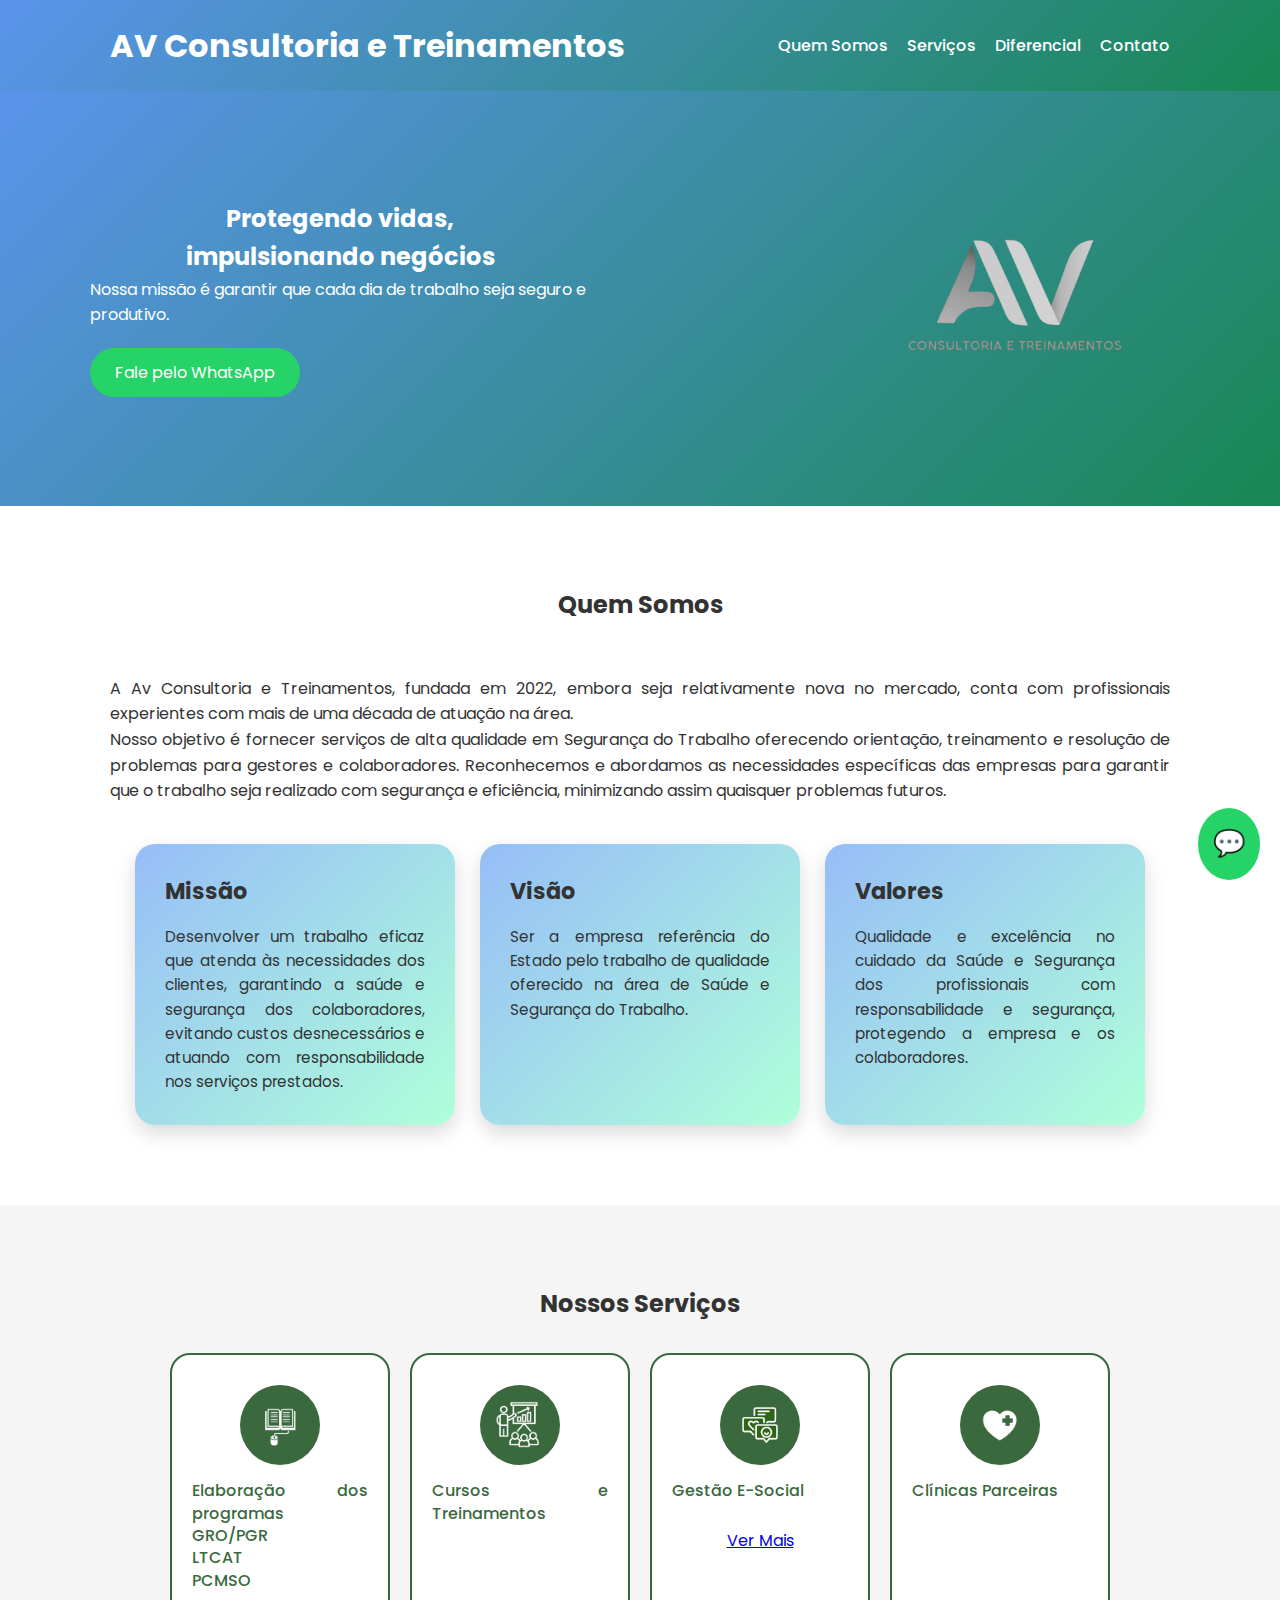
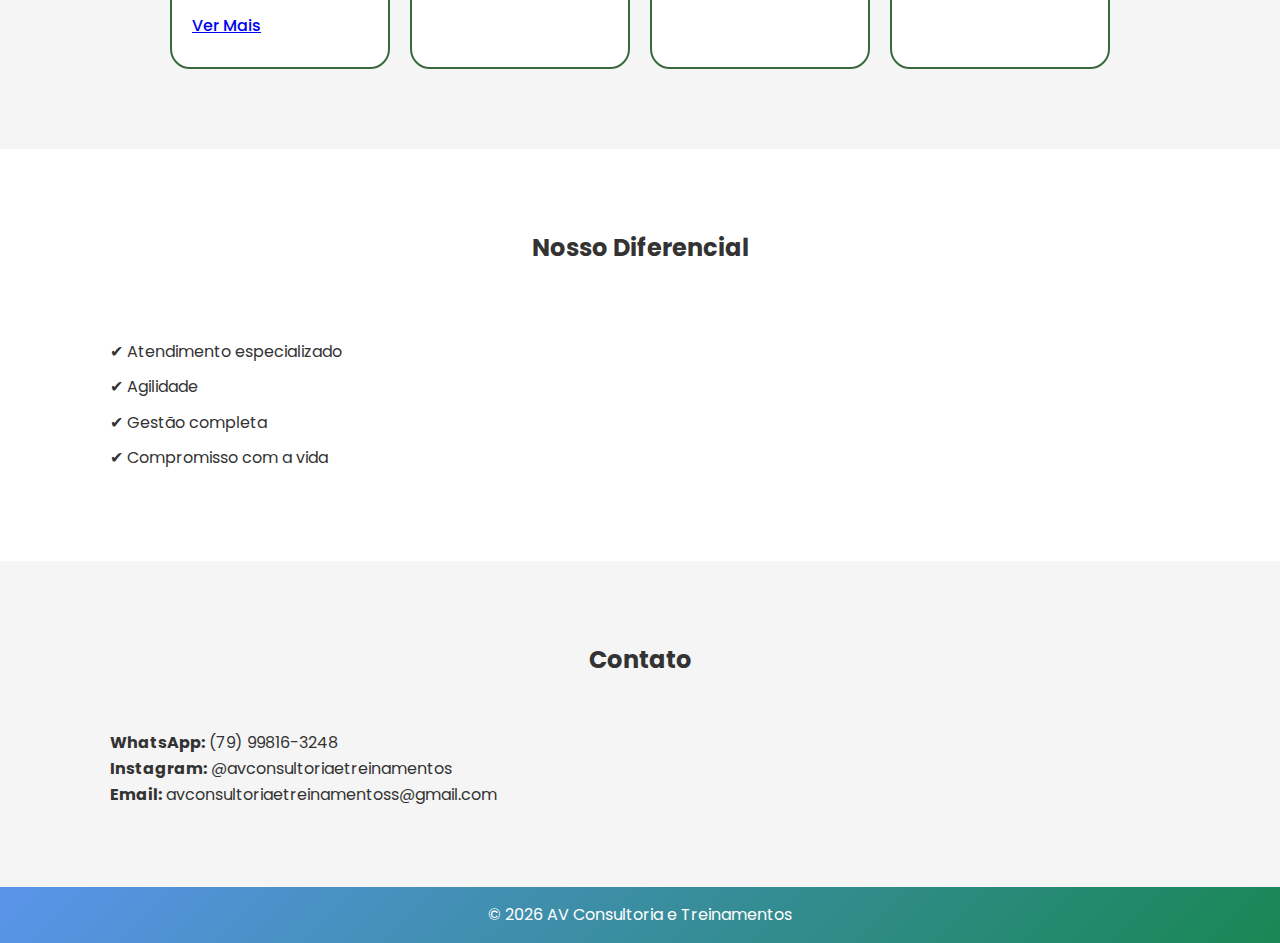
<file: index.html>
<!DOCTYPE html>
<html lang="pt-BR">
  <head>
    <meta charset="UTF-8" />
    <meta name="viewport" content="width=device-width, initial-scale=1.0" />
    <title>AV Consultoria e Treinamentos</title>

    <link rel="stylesheet" href="style.css" />

    <link rel="preconnect" href="https://fonts.googleapis.com" />
    <link rel="preconnect" href="https://fonts.gstatic.com" crossorigin />
    <link
      href="https://fonts.googleapis.com/css2?family=Poppins:wght@300;400;600;700&display=swap"
      rel="stylesheet"
    />
  </head>

  <body>
    <!-- HEADER -->
    <header>
      <div class="container header-content">
        <h1>AV Consultoria e Treinamentos</h1>
        <nav>
          <a href="#sobre">Quem Somos</a>
          <a href="#servicos">Serviços</a>
          <a href="#diferencial">Diferencial</a>
          <a href="#contato">Contato</a>
        </nav>
      </div>
    </header>

    <!-- HERO -->
    <section class="hero">
      <div class="hero-content">
        <div class="hero-text">
          <h2>
            Protegendo vidas,<br />
            impulsionando negócios
          </h2>
          <p>
            Nossa missão é garantir que cada dia de trabalho seja seguro e
            produtivo.
          </p>

          <a
            href="https://wa.me/5579998163248"
            target="_blank"
            class="btn whatsapp"
          >
            Fale pelo WhatsApp
          </a>
        </div>

        <div class="hero-img">
          <img src="img/av branco.png" alt="AV Consultoria" />
        </div>
      </div>
    </section>

    <!-- SOBRE -->
    <section class="section">
      <div class="container">
        <h2>Quem Somos</h2>
        <br />
        <br />

        <p>
          A Av Consultoria e Treinamentos, fundada em 2022, embora seja
          relativamente nova no mercado, conta com profissionais experientes com
          mais de uma década de atuação na área.
        </p>

        <p>
          Nosso objetivo é fornecer serviços de alta qualidade em Segurança do
          Trabalho oferecendo orientação, treinamento e resolução de problemas
          para gestores e colaboradores. Reconhecemos e abordamos as
          necessidades específicas das empresas para garantir que o trabalho
          seja realizado com segurança e eficiência, minimizando assim quaisquer
          problemas futuros.
        </p>

        <div class="cards-institucional">
          <div class="card-institucional">
            <h3>Missão</h3>
            <p>
              Desenvolver um trabalho eficaz que atenda às necessidades dos
              clientes, garantindo a saúde e segurança dos colaboradores,
              evitando custos desnecessários e atuando com responsabilidade nos
              serviços prestados.
            </p>
          </div>

          <div class="card-institucional">
            <h3>Visão</h3>
            <p>
              Ser a empresa referência do Estado pelo trabalho de qualidade
              oferecido na área de Saúde e Segurança do Trabalho.
            </p>
          </div>

          <div class="card-institucional">
            <h3>Valores</h3>
            <p>
              Qualidade e excelência no cuidado da Saúde e Segurança dos
              profissionais com responsabilidade e segurança, protegendo a
              empresa e os colaboradores.
            </p>
          </div>
        </div>
      </div>
    </section>

    <!-- SERVIÇOS -->
    <section id="servicos" class="section bg">
      <div class="container">
        <h2>Nossos Serviços</h2>

        <div class="cards-servicos">
          <!-- CARD 1 -->
          <div class="card-servico">
            <div class="card-icon">
              <img src="img/Programas (1).png" alt="Elaboração de Programas" />
            </div>
            <p>
              Elaboração dos programas <br />
              GRO/PGR <br />
              LTCAT <br />
              PCMSO <br />
              <br />
              <a href="explicação.html">Ver Mais</a>
            </p>
          </div>

          <!-- CARD 2 -->
          <div class="card-servico">
            <div class="card-icon">
              <img
                src="img/cursos e treinamentos.png"
                alt="Cursos e Treinamentos"
              />
            </div>
            <p>Cursos e Treinamentos</p>
          </div>

          <!-- CARD 3 -->
          <div class="card-servico">
            <div class="card-icon">
              <img src="img/sociais.png" alt="Gestão E-Social" />
            </div>
            <p>Gestão E-Social</p>
            <br />
            <a href="explicação.html">Ver Mais</a>
          </div>

          <!-- CARD 4 -->
          <div class="card-servico">
            <div class="card-icon">
              <img src="img/saude.png" alt="Clínicas Parceiras" />
            </div>
            <p>Clínicas Parceiras</p>
          </div>
        </div>
      </div>
    </section>

    <!-- DIFERENCIAL -->
    <section id="diferencial" class="section">
      <div class="container">
        <h2>Nosso Diferencial</h2>
        <br />
        <br />

        <ul class="lista">
          <li>✔ Atendimento especializado</li>
          <li>✔ Agilidade</li>
          <li>✔ Gestão completa</li>
          <li>✔ Compromisso com a vida</li>
        </ul>
      </div>
    </section>

    <!-- CONTATO -->
    <section id="contato" class="section bg">
      <div class="container">
        <h2>Contato</h2>
        <br />
        <br />
        <p><strong>WhatsApp:</strong> (79) 99816-3248</p>
        <p><strong>Instagram:</strong> @avconsultoriaetreinamentos</p>
        <p><strong>Email:</strong> avconsultoriaetreinamentoss@gmail.com</p>
      </div>
    </section>

    <!-- BOTÃO WHATSAPP -->
    <a href="https://wa.me/5579998163248" class="whatsapp-float" target="_blank"
      >💬</a
    >

    <!-- FOOTER -->
    <footer>
      <p>© 2026 AV Consultoria e Treinamentos</p>
    </footer>

    <script src="script.js"></script>
  </body>
</html>
</file>
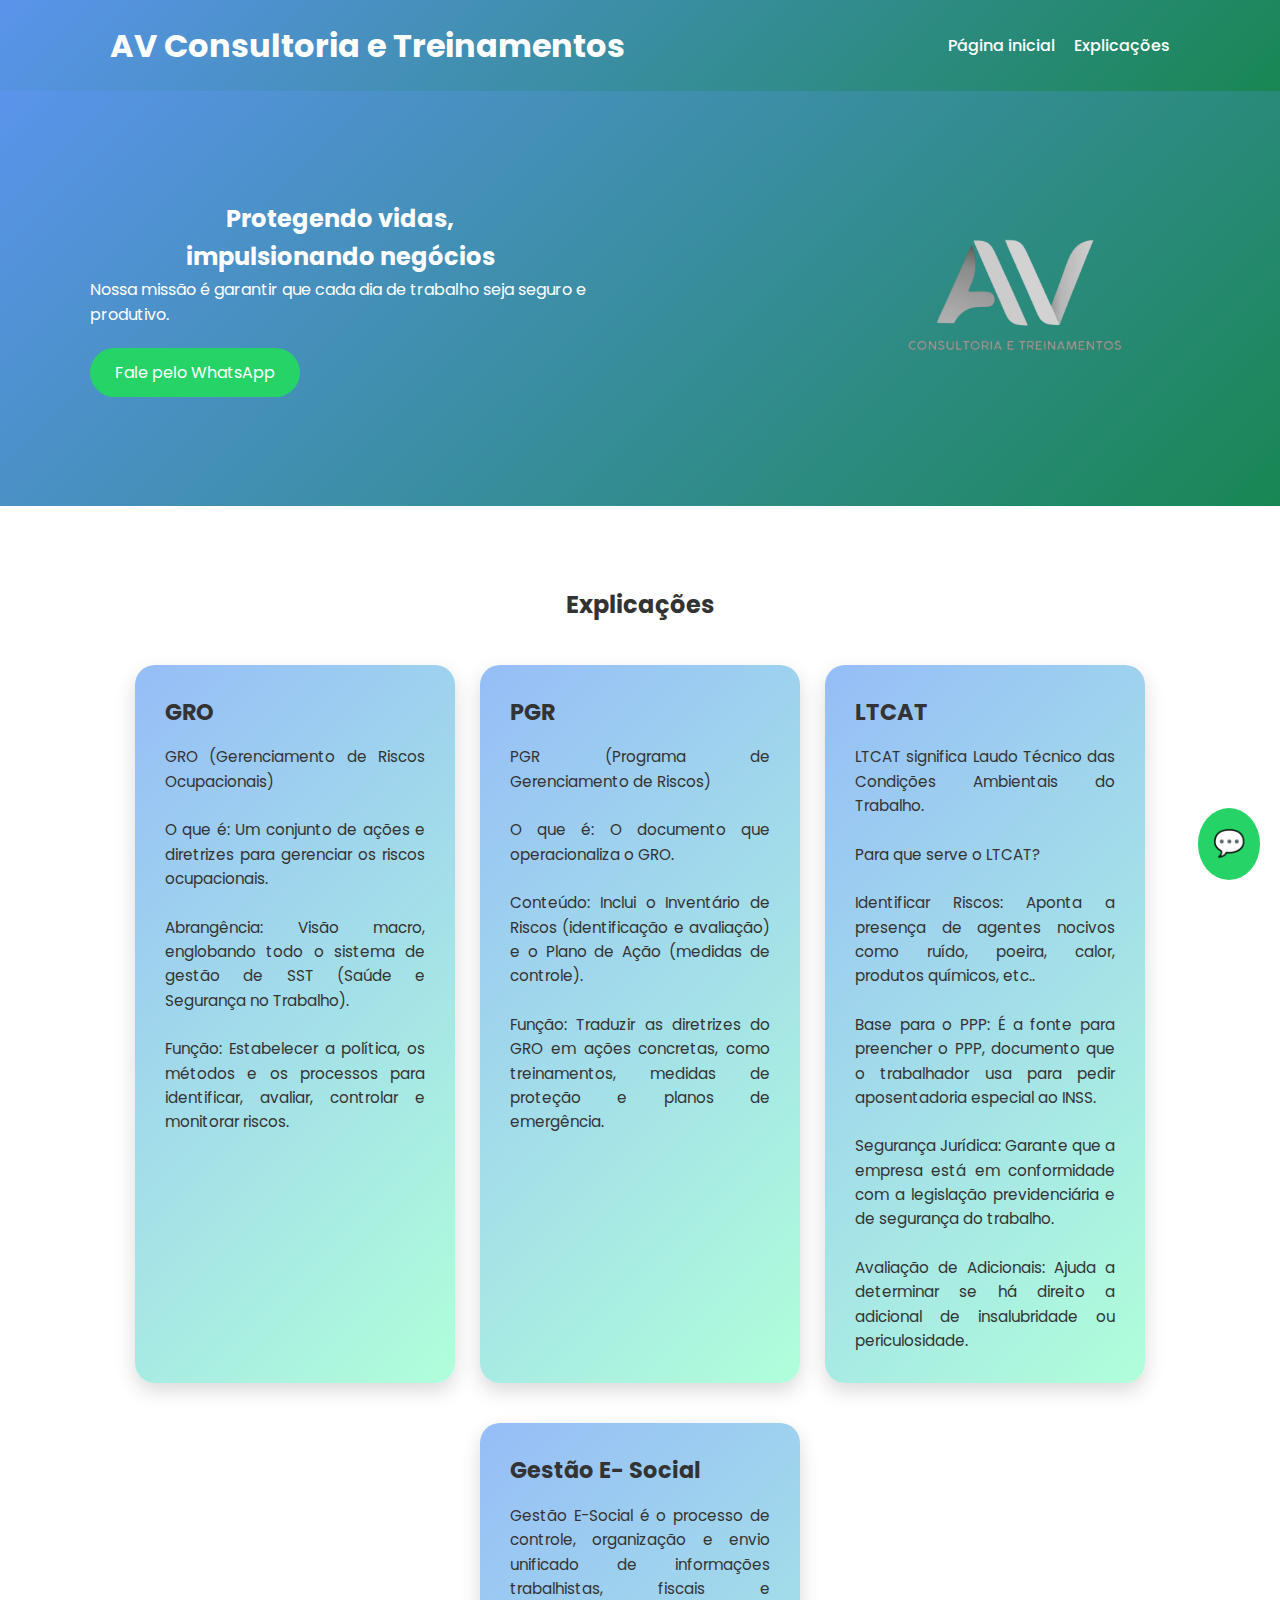
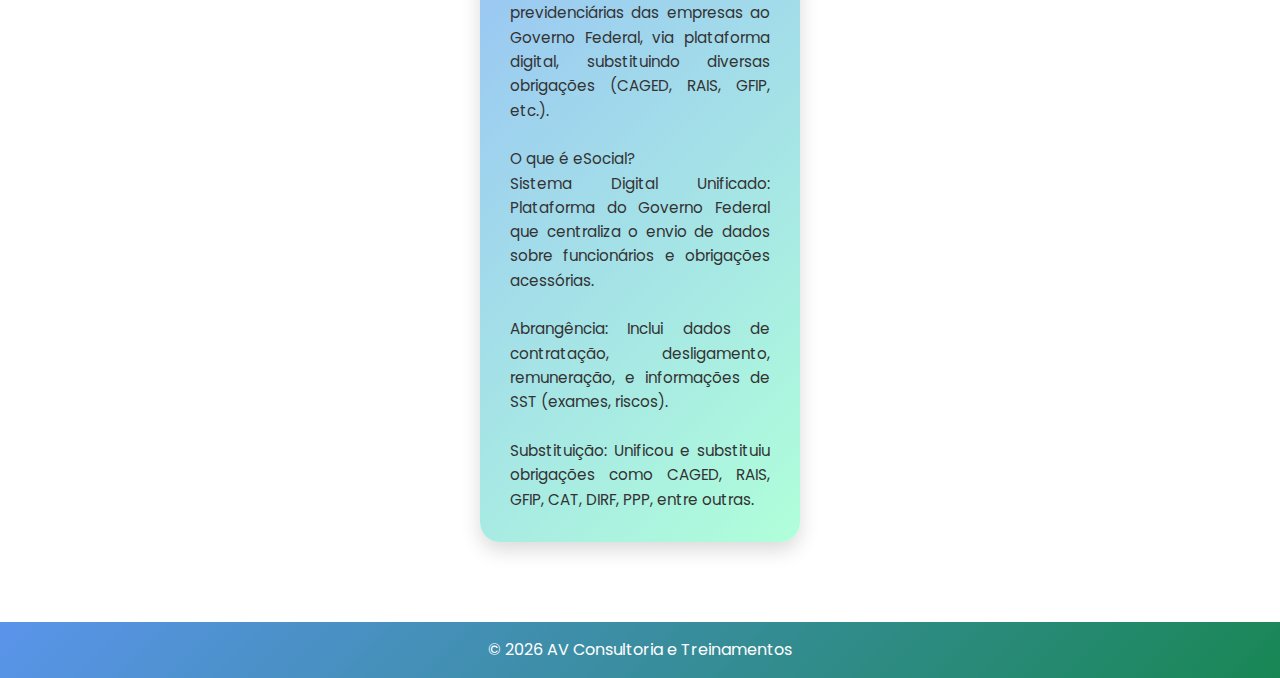
<file: explicação.html>
<!DOCTYPE html>
<html lang="en">
  <head>
    <meta charset="UTF-8" />
    <meta name="viewport" content="width=device-width, initial-scale=1.0" />
    <title>AV Consultoria e Treinamentos</title>

    <link rel="stylesheet" href="style.css" />

    <link rel="preconnect" href="https://fonts.googleapis.com" />
    <link rel="preconnect" href="https://fonts.gstatic.com" crossorigin />
    <link
      href="https://fonts.googleapis.com/css2?family=Poppins:wght@300;400;600;700&display=swap"
      rel="stylesheet"
    />
  </head>
  <body>
    <!-- HEADER -->
    <header>
      <div class="container header-content">
        <h1>AV Consultoria e Treinamentos</h1>
        <nav>
          <a href="index.html">Página inicial</a>
          <a href="#sobre">Explicações</a>
        </nav>
      </div>
    </header>

    <!-- HERO -->
    <section class="hero">
      <div class="hero-content">
        <div class="hero-text">
          <h2>
            Protegendo vidas,<br />
            impulsionando negócios
          </h2>
          <p>
            Nossa missão é garantir que cada dia de trabalho seja seguro e
            produtivo.
          </p>

          <a
            href="https://wa.me/5579998163248"
            target="_blank"
            class="btn whatsapp"
          >
            Fale pelo WhatsApp
          </a>
        </div>

        <div class="hero-img">
          <img src="img/av branco.png" alt="AV Consultoria" />
        </div>
      </div>
    </section>
    <section class="section">
      <div class="container">
        <h2>Explicações</h2>
        <div class="cards-institucional">
          <div class="card-institucional">
            <h3>GRO</h3>
            <p>
              GRO (Gerenciamento de Riscos Ocupacionais) <br />
              <br />
              O que é: Um conjunto de ações e diretrizes para gerenciar os
              riscos ocupacionais. <br />
              <br />
              Abrangência: Visão macro, englobando todo o sistema de gestão de
              SST (Saúde e Segurança no Trabalho). <br />
              <br />
              Função: Estabelecer a política, os métodos e os processos para
              identificar, avaliar, controlar e monitorar riscos.
            </p>
          </div>

          <div class="card-institucional">
            <h3>PGR</h3>
            <p>
              PGR (Programa de Gerenciamento de Riscos) <br />
              <br />
              O que é: O documento que operacionaliza o GRO. <br />
              <br />
              Conteúdo: Inclui o Inventário de Riscos (identificação e
              avaliação) e o Plano de Ação (medidas de controle). <br />
              <br />
              Função: Traduzir as diretrizes do GRO em ações concretas, como
              treinamentos, medidas de proteção e planos de emergência.
            </p>
          </div>

          <div class="card-institucional">
            <h3>LTCAT</h3>
            <p>
              LTCAT significa Laudo Técnico das Condições Ambientais do
              Trabalho. <br />
              <br />
              Para que serve o LTCAT? <br />
              <br />
              Identificar Riscos: Aponta a presença de agentes nocivos como
              ruído, poeira, calor, produtos químicos, etc.. <br />
              <br />
              Base para o PPP: É a fonte para preencher o PPP, documento que o
              trabalhador usa para pedir aposentadoria especial ao INSS.
              <br />
              <br />
              Segurança Jurídica: Garante que a empresa está em conformidade com
              a legislação previdenciária e de segurança do trabalho. <br />
              <br />
              Avaliação de Adicionais: Ajuda a determinar se há direito a
              adicional de insalubridade ou periculosidade.
            </p>
          </div>
        </div>

        <div class="cards-institucional">
          <div class="card-institucional">
            <h3>Gestão E- Social</h3>
            <p>
              Gestão E-Social é o processo de controle, organização e envio
              unificado de informações trabalhistas, fiscais e previdenciárias
              das empresas ao Governo Federal, via plataforma digital,
              substituindo diversas obrigações (CAGED, RAIS, GFIP, etc.). <br />
              <br />
              O que é eSocial? <br />
              Sistema Digital Unificado: Plataforma do Governo Federal que
              centraliza o envio de dados sobre funcionários e obrigações
              acessórias. <br />
              <br />
              Abrangência: Inclui dados de contratação, desligamento,
              remuneração, e informações de SST (exames, riscos). <br />
              <br />
              Substituição: Unificou e substituiu obrigações como CAGED, RAIS,
              GFIP, CAT, DIRF, PPP, entre outras.
            </p>
          </div>
        </div>
      </div>
    </section>

    <!-- BOTÃO WHATSAPP -->
    <a href="https://wa.me/5579998163248" class="whatsapp-float" target="_blank"
      >💬</a
    >

    <!-- FOOTER -->
    <footer>
      <p>© 2026 AV Consultoria e Treinamentos</p>
    </footer>
  </body>
</html>
</file>
<file: style.css>
* {
  margin: 0;
  padding: 0;
  box-sizing: border-box;
  font-family: "Poppins", sans-serif;
}
body {
  line-height: 1.6;
  color: #333;
}

/* CONTAINER */
.container {
  max-width: 1100px;
  margin: auto;
  padding: 20px;
}

/* HEADER */
header {
  background: linear-gradient(135deg, #5a94eb, #198754);
  color: #fff;
}
.header-content {
  display: flex;
  justify-content: space-between;
  align-items: center;
  flex-wrap: wrap;
}
nav a {
  color: #fff;
  margin-left: 15px;
  text-decoration: none;
  font-weight: 500;
}

/* HERO */
.hero {
  background: linear-gradient(135deg, #5a94eb, #198754);
  padding: 80px 20px;
  color: #fff;
}
.hero-content {
  max-width: 1100px;
  margin: auto;
  display: flex;
  align-items: center;
  justify-content: space-between;
  gap: 40px;
}
.hero-text {
  max-width: 500px;
}
.hero-img img {
  max-width: 350px;
  width: 100%;
}

/* SEÇÕES */
.section {
  padding: 60px 20px;
}
.bg {
  background: #f5f5f5;
}

/* CARDS */
.cards-servicos {
  display: flex;
  flex-wrap: wrap;
  gap: 20px;
  justify-content: center;
  margin-top: 30px;
}

.card-servico {
  background: #fff;
  border: 2px solid #3a693e; /* cor da borda verde */
  border-radius: 20px;
  padding: 30px 20px;
  text-align: center;
  width: 220px;
  transition: transform 0.3s, box-shadow 0.3s;
}

.card-servico:hover {
  transform: translateY(-5px);
  box-shadow: 0 10px 20px rgba(0, 0, 0, 0.1);
}

.card-icon {
  width: 80px;
  height: 80px;
  background: #3a693e; /* círculo verde */
  border-radius: 50%;
  display: flex;
  align-items: center;
  justify-content: center;
  margin: 0 auto 15px auto;
}

.card-icon img {
  width: 120%;
  height: 120%;
  object-fit: contain;
}

.card-servico p {
  color: #3a693e;
  font-weight: 500;
  line-height: 1.4;
}

/* Link normal */
a.meu-link {
  color: #3a693e; /* cor do link */
  text-decoration: none; /* remove o sublinhado se quiser */
}

/* Link quando o mouse passa por cima */
a.meu-link:hover {
  color: rgb(1, 41, 19); /* cor ao passar o mouse */
  text-decoration: underline; /* opcional, adiciona sublinhado no hover */
}

/* Link visitado */
a.meu-link:visited {
  color: rgb(30, 66, 44); /* cor depois de o usuário ter clicado */
}

/* Link ativo (quando clicado) */
a.meu-link:active {
  color: rgb(32, 68, 32); /* cor no momento do clique */
}

/* CARDS QUEM SOMOS */
.cards-institucional {
  display: flex;
  gap: 25px;
  margin-top: 40px;
  justify-content: center;
  flex-wrap: wrap;
}

.card-institucional {
  background: linear-gradient(135deg, #96bdf7, #b0ffda);
  color: #333;
  border-radius: 20px;
  padding: 30px;
  width: 320px;
  box-shadow: 0 8px 20px rgba(0, 0, 0, 0.15);
  transition: transform 0.3s, box-shadow 0.3s;
}

.card-institucional:hover {
  transform: translateY(-6px);
  box-shadow: 0 12px 25px rgba(0, 0, 0, 0.2);
}

.card-institucional h3 {
  margin-bottom: 15px;
  font-size: 1.4rem;
  text-align: left;
}

.card-institucional p {
  font-size: 0.95rem;
  line-height: 1.6;
  text-align: left;
}

/* RESPONSIVO */
@media (max-width: 768px) {
  .card-institucional {
    width: 100%;
  }
}

/* LISTA */
.lista {
  list-style: none;
  margin-top: 20px;
}
.lista li {
  margin: 10px 0;
}

/* BOTÕES */
.btn {
  display: inline-block;
  margin-top: 20px;
  padding: 12px 25px;
  border-radius: 25px;
  background: #198754;
  color: #fff;
  text-decoration: none;
}
.whatsapp {
  background: #25d366;
}

/* WHATSAPP FLUTUANTE */
.whatsapp-float {
  position: fixed;
  bottom: 20px;
  right: 20px;
  background: #25d366;
  color: #fff;
  font-size: 26px;
  padding: 15px;
  border-radius: 50%;
  text-decoration: none;
}

/* FOOTER */
footer {
  background: linear-gradient(135deg, #5a94eb, #198754);
  color: #fff;
  padding: 15px;
  text-align: center;
}

/* RESPONSIVO */
@media (max-width: 768px) {
  .hero-content {
    flex-direction: column;
    text-align: center;
  }
  nav {
    margin-top: 10px;
  }
  nav a {
    display: inline-block;
    margin: 5px;
  }
} /* ====================== MOBILE FIRST (CELULAR) ====================== */
@media (max-width: 768px) {
  /* HEADER */
  header {
    padding: 15px 10px;
  }
  .header-content {
    flex-direction: column;
    gap: 10px;
  }
  header h1 {
    font-size: 1.3rem;
    text-align: center;
  }
  nav {
    display: flex;
    flex-wrap: wrap;
    justify-content: center;
    gap: 10px;
  }
  nav a {
    margin: 0;
    font-size: 0.9rem;
  } /* HERO */
  .hero {
    padding: 50px 15px;
  }
  .hero-content {
    flex-direction: column;
    gap: 25px;
  }
  .hero-text h2 {
    font-size: 1.6rem;
    line-height: 1.3;
  }
  .hero-text p {
    font-size: 0.95rem;
  }
  .hero-img img {
    max-width: 220px;
  } /* BOTÃO */
  .btn {
    width: 100%;
    text-align: center;
    padding: 14px;
    font-size: 1rem;
  } /* SEÇÕES */
  .section {
    padding: 45px 15px;
  }
  .section h2 {
    font-size: 1.4rem;
    margin-bottom: 20px;
  }
  .section p {
    font-size: 0.95rem;
  }
  /* CARDS */
  .cards-servicos {
    display: flex;
    flex-wrap: wrap;
    gap: 20px;
    justify-content: center;
    margin-top: 30px;
  }

  .card-servico {
    background: #fff;
    border: 2px solid #3a693e; /* cor da borda verde */
    border-radius: 20px;
    padding: 30px 20px;
    text-align: center;
    width: 220px;
    transition: transform 0.3s, box-shadow 0.3s;
  }

  .card-servico:hover {
    transform: translateY(-5px);
    box-shadow: 0 10px 20px rgba(0, 0, 0, 0.1);
  }

  .card-icon {
    width: 80px;
    height: 80px;
    background: #3a693e; /* círculo verde */
    border-radius: 50%;
    display: flex;
    align-items: center;
    justify-content: center;
    margin: 0 auto 15px auto;
  }

  .card-icon img {
    width: 120%;
    height: 120%;
    object-fit: contain;
  }

  .card-servico p {
    color: #3a693e;
    font-weight: 500;
    line-height: 1.4;
  }
  /* LISTA DIFERENCIAL */
  .lista li {
    font-size: 0.95rem;
    text-align: left;
  }
  /* CONTATO */
  #contato p {
    font-size: 0.95rem;
  }
  /* FOOTER */
  footer {
      background: linear-gradient(135deg, #5a94eb, #198754);
    font-size: 0.85rem;
  }
  /* WHATSAPP FLOAT */
  .whatsapp-float {
    bottom: 15px;
    right: 15px;
    font-size: 22px;
    padding: 12px;
  }
}
.section h2,
.hero-text h2,
footer p {
  text-align: center;
}
.section p,
.card p {
  text-align: justify;
}
</file>
